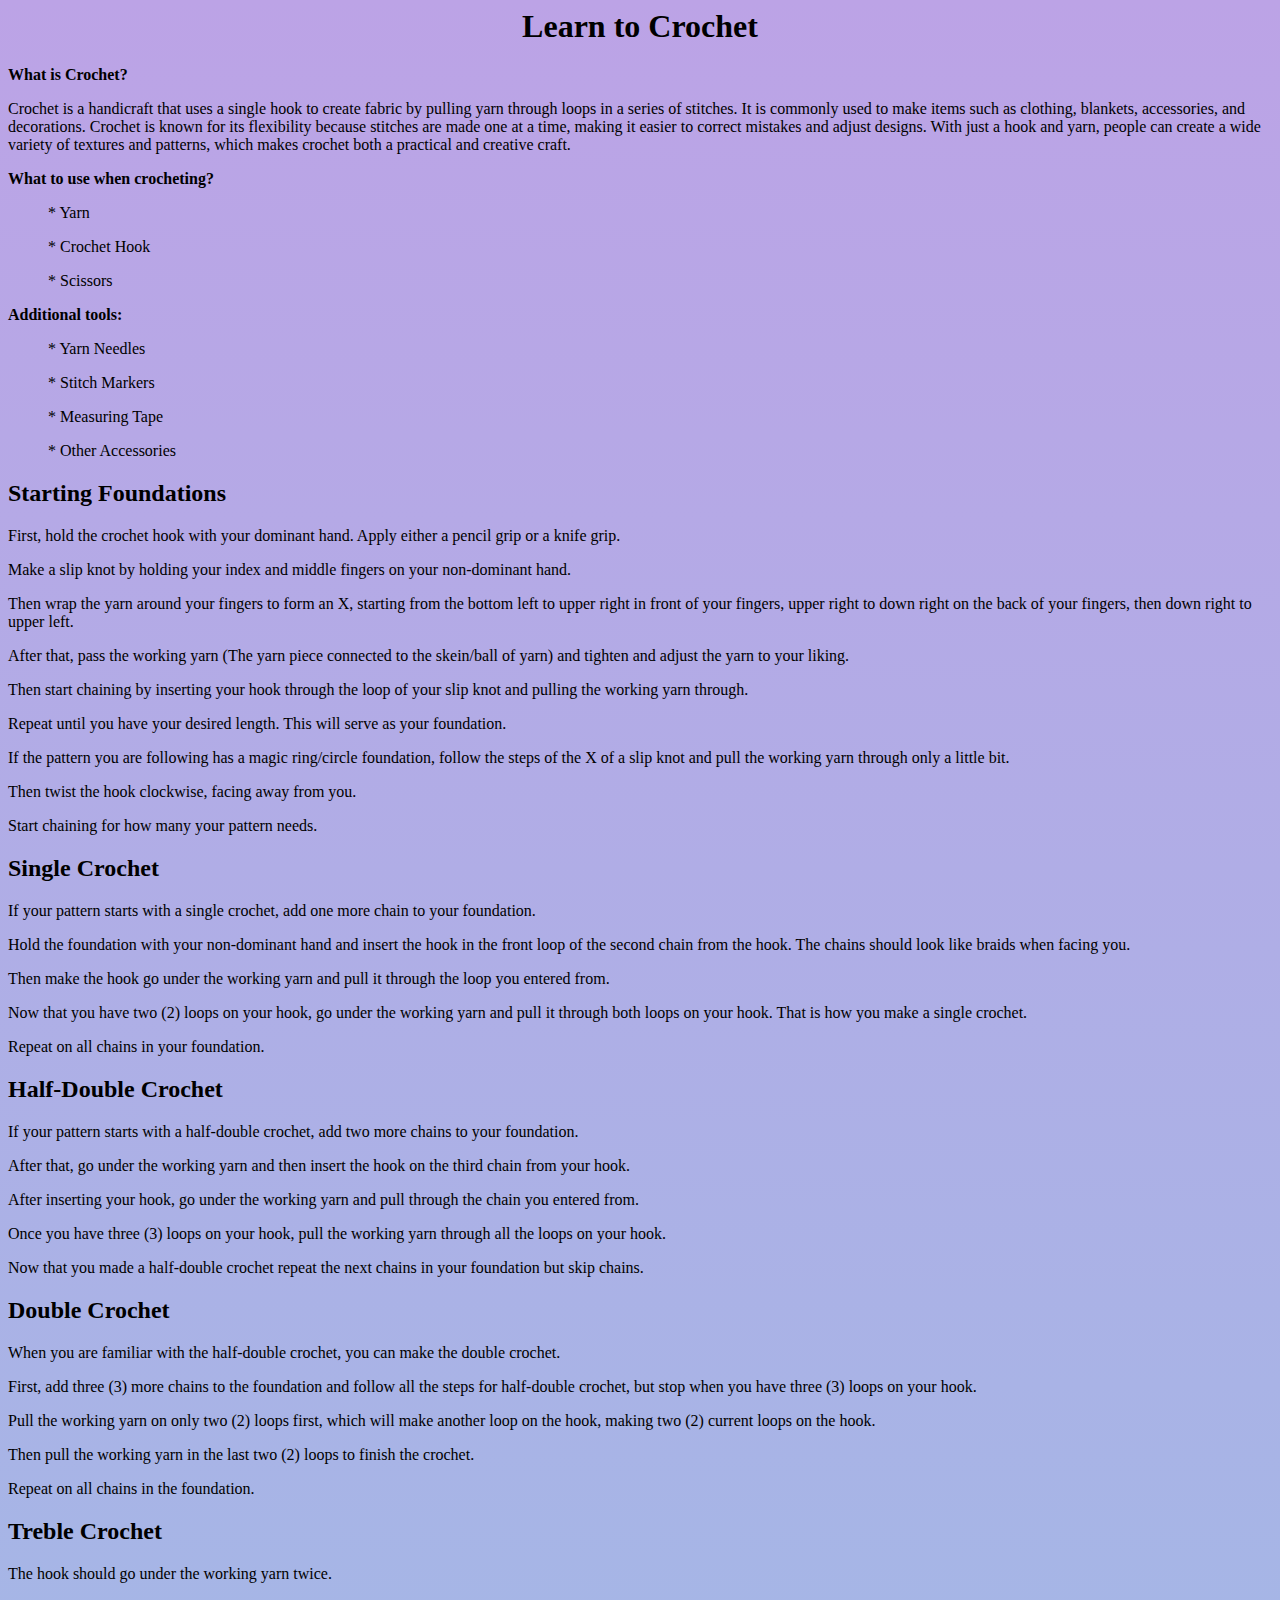
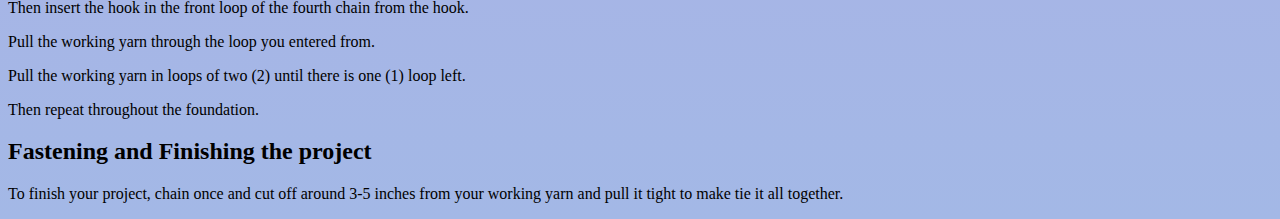
<file: index.html>
<html>
<head>
    <title>Learn to Crochet</title>
    <link rel="stylesheet" href="style.css"
</head>
<body>
    <h1>Learn to Crochet</h1>
    <b>What is Crochet?</b>
    <p>Crochet is a handicraft that uses a single hook to create fabric by pulling yarn through loops in a series of stitches. It is commonly used to make items such as clothing, blankets, accessories, and decorations. Crochet is known for its flexibility because stitches are made one at a time, making it easier to correct mistakes and adjust designs. With just a hook and yarn, people can create a wide variety of textures and patterns, which makes crochet both a practical and creative craft.</p>

    <b>What to use when crocheting?</b>
    <ol>* Yarn</ol>
    <ol>* Crochet Hook</ol>
    <ol>* Scissors</ol>

    <b style="font-family:Pacifico">Additional tools:</b>
    <ol>* Yarn Needles</ol>
    <ol>* Stitch Markers</ol>
    <ol>* Measuring Tape</ol>
    <ol>* Other Accessories</ol>

<h2>Starting Foundations</h2>
    <p>First, hold the crochet hook with your dominant hand. Apply either a pencil grip or a knife grip.</p>
    <p>Make a slip knot by holding your index and middle fingers on your non-dominant hand.</p>
    <p>Then wrap the yarn around your fingers to form an X, starting from the bottom left to upper right in front of your fingers, upper right to down right on the back of your fingers, then down right to upper left.</p>
    <p>After that, pass the working yarn (The yarn piece connected to the skein/ball of yarn) and tighten and adjust the yarn to your liking.</p>
    <p>Then start chaining by inserting your hook through the loop of your slip knot and pulling the working yarn through.</p>
    <p>Repeat until you have your desired length. This will serve as your foundation.</p>
    <p>If the pattern you are following has a magic ring/circle foundation, follow the steps of the X of a slip knot and pull the working yarn through only a little bit.</p>
    <p>Then twist the hook clockwise, facing away from you.</p>
    <p>Start chaining for how many your pattern needs.</p>

<h2>Single Crochet</h2>
    <p>If your pattern starts with a single crochet, add one more chain to your foundation.</p>
    <p>Hold the foundation with your non-dominant hand and insert the hook in the front loop of the second chain from the hook. The chains should look like braids when facing you.</p>
    <p>Then make the hook go under the working yarn and pull it through the loop you entered from.</p>
    <p>Now that you have two (2) loops on your hook, go under the working yarn and pull it through both loops on your hook. That is how you make a single crochet.</p>
    <p>Repeat on all chains in your foundation.</p>

<h2>Half-Double Crochet</h2>
    <p>If your pattern starts with a half-double crochet, add two more chains to your foundation.</p>
    <p>After that, go under the working yarn and then insert the hook on the third chain from your hook.</p>
    <p>After inserting your hook, go under the working yarn and pull through the chain you entered from.</p>
    <p>Once you have three (3) loops on your hook, pull the working yarn through all the loops on your hook.</p>
    <p>Now that you made a half-double crochet repeat the next chains in your foundation but skip chains.</p>

<h2>Double Crochet</h2>
    <p>When you are familiar with the half-double crochet, you can make the double crochet.</p>
    <p>First, add three (3) more chains to the foundation and follow all the steps for half-double crochet, but stop when you have three (3) loops on your hook.</p>
    <p>Pull the working yarn on only two (2) loops first, which will make another loop on the hook, making two (2) current loops on the hook.</p>
    <p>Then pull the working yarn in the last two (2) loops to finish the crochet.</p>
    <p>Repeat on all chains in the foundation.</p>

<h2>Treble Crochet</h2>
    <p>The hook should go under the working yarn twice.</p>
    <p>Then insert the hook in the front loop of the fourth chain from the hook.</p>
    <p>Pull the working yarn through the loop you entered from.</p>
    <p>Pull the working yarn in loops of two (2) until there is one (1) loop left.</p>
    <p>Then repeat throughout the foundation.</p>

<h2>Fastening and Finishing the project</h2>
    <p>To finish your project, chain once and cut off around 3-5 inches from your working yarn and pull it tight to make tie it all together.</p>
</body>
</html>
</file>
<file: style.css>
body {
    background: linear-gradient(to bottom, #bca3e6, #a3b8e6)
}
h1 {
    text-align:center;
    font-family: 'Pacifico', cursive;
}
h2 {
    font-family: 'Pacifico', cursive;
}
ol {
    font-family: 'Pacifico', cursive;
}
b {
    font-family: 'Pacifico', cursive;
}
p {
    font-family: 'Pacifico', cursive;
}
</file>
